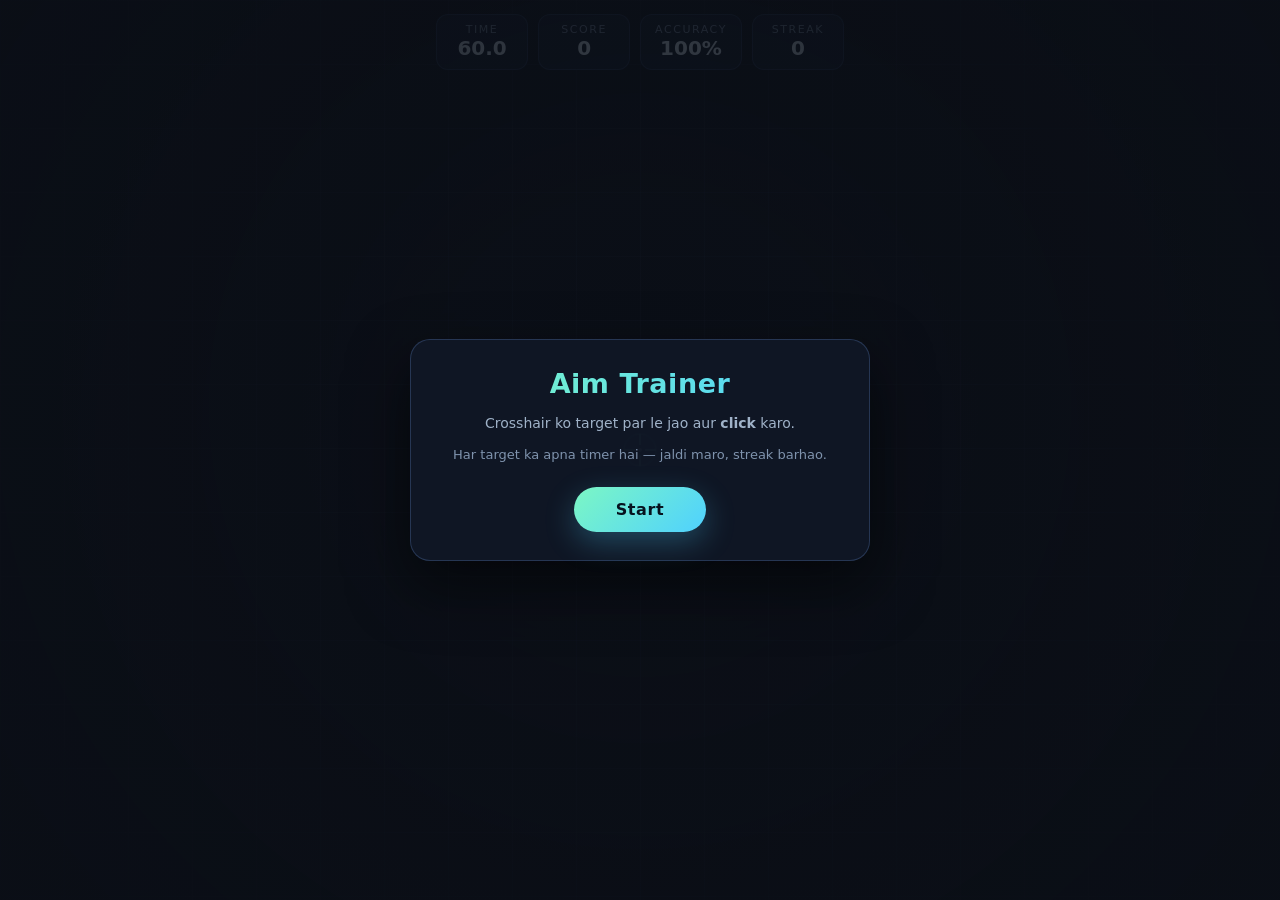
<file: aim-trainer.html>
<!DOCTYPE html>
<html lang="en">
<head>
<meta charset="UTF-8" />
<meta name="viewport" content="width=device-width, initial-scale=1.0, maximum-scale=1.0, user-scalable=no" />
<title>Aim Trainer — Arm Practice</title>
<style>
  * { margin: 0; padding: 0; box-sizing: border-box; }
  html, body { height: 100%; overflow: hidden; background: #0b0f17; }
  body {
    font-family: ui-sans-serif, system-ui, -apple-system, "Segoe UI", Roboto, Arial, sans-serif;
    color: #e6edf7;
    -webkit-user-select: none;
    user-select: none;
    -webkit-tap-highlight-color: transparent;
  }

  #game {
    position: fixed;
    inset: 0;
    display: block;
    width: 100%;
    height: 100%;
    cursor: none;
    touch-action: none;
  }

  /* ---------- HUD ---------- */
  .hud {
    position: fixed;
    top: 0; left: 0; right: 0;
    display: flex;
    gap: 10px;
    justify-content: center;
    flex-wrap: wrap;
    padding: 14px;
    pointer-events: none;
    z-index: 5;
  }
  .chip {
    display: flex;
    flex-direction: column;
    align-items: center;
    min-width: 92px;
    padding: 8px 14px;
    border-radius: 12px;
    background: rgba(18, 30, 48, 0.72);
    border: 1px solid rgba(120, 170, 255, 0.18);
    backdrop-filter: blur(6px);
    transition: border-color 0.2s ease;
  }
  .chip .label {
    font-size: 11px;
    letter-spacing: 0.14em;
    text-transform: uppercase;
    color: #7f93ad;
  }
  .chip .value {
    font-size: 20px;
    font-weight: 700;
    font-variant-numeric: tabular-nums;
    color: #dff1ff;
    line-height: 1.25;
  }
  .chip .value.hot { color: #7cf7c4; }
  .chip .value.warn { color: #ff8b8b; }

  /* ---------- Overlay ---------- */
  .overlay {
    position: fixed;
    inset: 0;
    display: grid;
    place-items: center;
    background: radial-gradient(circle at 50% 45%, rgba(11, 15, 23, 0.72), rgba(11, 15, 23, 0.96));
    z-index: 10;
    transition: opacity 0.25s ease;
  }
  .overlay.hidden { opacity: 0; pointer-events: none; }

  .panel {
    width: min(460px, 90vw);
    padding: 28px 26px;
    border-radius: 20px;
    text-align: center;
    background: rgba(16, 24, 38, 0.94);
    border: 1px solid rgba(120, 170, 255, 0.22);
    box-shadow: 0 24px 60px rgba(0, 0, 0, 0.55);
  }
  .panel h1 {
    font-size: 27px;
    letter-spacing: 0.02em;
    margin-bottom: 12px;
    background: linear-gradient(90deg, #7cf7c4, #4fd1ff);
    -webkit-background-clip: text;
    background-clip: text;
    color: transparent;
  }
  .panel p {
    font-size: 14px;
    line-height: 1.75;
    color: #9fb2c8;
    margin-bottom: 8px;
  }
  .panel .hint {
    font-size: 13px;
    color: #7f93ad;
    margin-bottom: 20px;
  }
  .panel .hint b { color: #dff1ff; font-weight: 600; }

  .stats-grid {
    display: grid;
    grid-template-columns: repeat(2, 1fr);
    gap: 10px;
    margin: 18px 0 22px;
  }
  .stats-grid .cell {
    background: rgba(255, 255, 255, 0.04);
    border: 1px solid rgba(120, 170, 255, 0.12);
    border-radius: 12px;
    padding: 10px 8px;
  }
  .stats-grid .cell span {
    display: block;
    font-size: 11px;
    letter-spacing: 0.12em;
    text-transform: uppercase;
    color: #7f93ad;
    margin-bottom: 4px;
  }
  .stats-grid .cell strong {
    font-size: 20px;
    font-variant-numeric: tabular-nums;
    color: #dff1ff;
  }

  .btn {
    appearance: none;
    border: 0;
    cursor: pointer;
    font: inherit;
    font-weight: 700;
    font-size: 16px;
    letter-spacing: 0.04em;
    padding: 13px 42px;
    border-radius: 999px;
    color: #06131f;
    background: linear-gradient(135deg, #7cf7c4, #4fd1ff);
    box-shadow: 0 10px 30px rgba(79, 209, 255, 0.28);
    transition: transform 0.12s ease, box-shadow 0.2s ease;
  }
  .btn:hover { transform: translateY(-2px); box-shadow: 0 14px 34px rgba(79, 209, 255, 0.38); }
  .btn:active { transform: translateY(0) scale(0.98); }
</style>
</head>
<body>

<canvas id="game"></canvas>

<div class="hud">
  <div class="chip"><span class="label">Time</span><span class="value" id="hudTime">60.0</span></div>
  <div class="chip"><span class="label">Score</span><span class="value" id="hudScore">0</span></div>
  <div class="chip"><span class="label">Accuracy</span><span class="value" id="hudAcc">100%</span></div>
  <div class="chip"><span class="label">Streak</span><span class="value" id="hudStreak">0</span></div>
</div>

<div class="overlay" id="overlay">
  <div class="panel" id="panel">
    <h1>Aim Trainer</h1>
    <p>Crosshair ko target par le jao aur <b>click</b> karo.</p>
    <p class="hint">Har target ka apna timer hai — jaldi maro, streak barhao.</p>
    <button class="btn" id="startBtn">Start</button>
  </div>
</div>

<script>
(() => {
  "use strict";

  /* =========================================================
     Setup
     ========================================================= */
  const canvas = document.getElementById("game");
  const ctx = canvas.getContext("2d");

  const overlay = document.getElementById("overlay");
  const panel = document.getElementById("panel");
  const startBtn = document.getElementById("startBtn");

  const hudTime = document.getElementById("hudTime");
  const hudScore = document.getElementById("hudScore");
  const hudAcc = document.getElementById("hudAcc");
  const hudStreak = document.getElementById("hudStreak");

  const GAME_TIME = 60;        // seconds
  const MAX_TARGETS = 3;       // simultaneous targets
  const SMOOTH_BASE = 0.70;    // lower = smoother/slower crosshair

  let W = 0;
  let H = 0;
  let vignette = null;

  /* =========================================================
     State
     ========================================================= */
  const state = {
    running: false,
    timeLeft: GAME_TIME,
    score: 0,
    hits: 0,
    shots: 0,
    streak: 0,
    bestStreak: 0,
    targets: [],
    particles: [],
    ripples: [],
    shake: 0,
    hitFlash: 0
  };

  const aim = { x: 0, y: 0 };   // smoothed crosshair
  const raw = { x: 0, y: 0 };   // raw pointer

  /* =========================================================
     Helpers
     ========================================================= */
  const rand = (min, max) => min + Math.random() * (max - min);
  const clamp = (v, min, max) => (v < min ? min : v > max ? max : v);
  const lerp = (a, b, t) => a + (b - a) * t;

  function easeOutBack(x) {
    const c1 = 1.70158;
    const c3 = c1 + 1;
    return 1 + c3 * Math.pow(x - 1, 3) + c1 * Math.pow(x - 1, 2);
  }

  /* =========================================================
     Audio (tiny WebAudio blips)
     ========================================================= */
  let audioCtx = null;

  function initAudio() {
    if (audioCtx) return;
    const AC = window.AudioContext || window.webkitAudioContext;
    if (AC) audioCtx = new AC();
  }

  function beep(freq, dur, type = "sine", vol = 0.05) {
    if (!audioCtx) return;
    const now = audioCtx.currentTime;
    const osc = audioCtx.createOscillator();
    const gain = audioCtx.createGain();

    osc.type = type;
    osc.frequency.setValueAtTime(freq, now);
    osc.frequency.exponentialRampToValueAtTime(Math.max(40, freq * 0.55), now + dur);

    gain.gain.setValueAtTime(vol, now);
    gain.gain.exponentialRampToValueAtTime(0.0001, now + dur);

    osc.connect(gain);
    gain.connect(audioCtx.destination);
    osc.start(now);
    osc.stop(now + dur + 0.02);
  }

  /* =========================================================
     Canvas sizing
     ========================================================= */
  function resize() {
    const dpr = Math.min(window.devicePixelRatio || 1, 2);
    W = window.innerWidth;
    H = window.innerHeight;

    canvas.width = Math.floor(W * dpr);
    canvas.height = Math.floor(H * dpr);
    canvas.style.width = W + "px";
    canvas.style.height = H + "px";

    ctx.setTransform(dpr, 0, 0, dpr, 0, 0);

    // cache vignette gradient
    vignette = ctx.createRadialGradient(W / 2, H / 2, Math.min(W, H) * 0.25, W / 2, H / 2, Math.max(W, H) * 0.78);
    vignette.addColorStop(0, "rgba(0,0,0,0)");
    vignette.addColorStop(1, "rgba(0,0,0,0.55)");

    // keep targets inside the new bounds
    for (const t of state.targets) {
      const pad = t.r + 20;
      t.x = clamp(t.x, pad, Math.max(pad, W - pad));
      t.y = clamp(t.y, pad, Math.max(pad, H - pad));
    }

    raw.x = clamp(raw.x || W / 2, 0, W);
    raw.y = clamp(raw.y || H / 2, 0, H);
    aim.x = clamp(aim.x || W / 2, 0, W);
    aim.y = clamp(aim.y || H / 2, 0, H);
  }

  /* =========================================================
     Targets
     ========================================================= */
  function difficulty() {
    return clamp(1 - state.timeLeft / GAME_TIME, 0, 1); // 0 -> easy, 1 -> hard
  }

  function spawnTarget() {
    const d = difficulty();
    const pad = 90;
    const minX = Math.min(pad, W / 2);
    const minY = Math.min(pad, H / 2);

    const r = lerp(48, 24, d) * rand(0.88, 1.12);
    const maxLife = lerp(2.6, 1.15, d) * rand(0.9, 1.15);

    let x = 0;
    let y = 0;
    let best = -1;

    // try a few times to avoid spawning on top of an existing target
    for (let attempt = 0; attempt < 12; attempt++) {
      const cx = rand(minX, Math.max(minX + 1, W - minX));
      const cy = rand(minY, Math.max(minY + 1, H - minY));
      let closest = Infinity;
      for (const t of state.targets) {
        const dist = Math.hypot(cx - t.x, cy - t.y) - t.r;
        if (dist < closest) closest = dist;
      }
      if (closest > best) {
        best = closest;
        x = cx;
        y = cy;
      }
      if (best > r * 2.4) break;
    }

    state.targets.push({
      x,
      y,
      r,
      age: 0,
      life: maxLife,
      maxLife,
      wobble: rand(0, Math.PI * 2),
      driftX: rand(-9, 9),
      driftY: rand(-9, 9)
    });
  }

  /* =========================================================
     Effects
     ========================================================= */
  function burst(x, y, r) {
    const count = 16;
    for (let i = 0; i < count; i++) {
      const a = (i / count) * Math.PI * 2 + rand(-0.2, 0.2);
      const speed = rand(90, 260);
      state.particles.push({
        x,
        y,
        vx: Math.cos(a) * speed,
        vy: Math.sin(a) * speed,
        size: rand(1.6, 3.6),
        life: rand(0.28, 0.6),
        maxLife: 0.6,
        hue: Math.random() < 0.4 ? "#7cf7c4" : "#4fd1ff"
      });
    }
    state.ripples.push({ x, y, radius: r * 0.6, maxRadius: r * 2.6, life: 0.42, maxLife: 0.42 });
    state.hitFlash = 1;
  }

  function missEffect(x, y) {
    state.ripples.push({ x, y, radius: 2, maxRadius: 26, life: 0.26, maxLife: 0.26, bad: true });
  }

  /* =========================================================
     Game flow
     ========================================================= */
  function resetGame() {
    state.timeLeft = GAME_TIME;
    state.score = 0;
    state.hits = 0;
    state.shots = 0;
    state.streak = 0;
    state.bestStreak = 0;
    state.targets.length = 0;
    state.particles.length = 0;
    state.ripples.length = 0;
    state.shake = 0;
    state.hitFlash = 0;
    updateHud();
  }

  function startGame() {
    initAudio();
    resetGame();
    state.running = true;
    for (let i = 0; i < MAX_TARGETS; i++) spawnTarget();
    overlay.classList.add("hidden");
    beep(520, 0.12, "triangle", 0.04);
  }

  function endGame() {
    state.running = false;
    state.targets.length = 0;

    const acc = state.shots > 0 ? Math.round((state.hits / state.shots) * 100) : 100;

    panel.innerHTML =
      '<h1>Time Up!</h1>' +
      '<div class="stats-grid">' +
        '<div class="cell"><span>Score</span><strong>' + state.score + "</strong></div>" +
        '<div class="cell"><span>Accuracy</span><strong>' + acc + "%</strong></div>" +
        '<div class="cell"><span>Hits</span><strong>' + state.hits + "</strong></div>" +
        '<div class="cell"><span>Best Streak</span><strong>' + state.bestStreak + "</strong></div>" +
      "</div>" +
      '<button class="btn" id="startBtn">Play Again</button>';

    document.getElementById("startBtn").addEventListener("click", startGame);
    overlay.classList.remove("hidden");
    beep(300, 0.3, "sine", 0.05);
  }

  function updateHud() {
    hudTime.textContent = state.timeLeft.toFixed(1);
    hudScore.textContent = state.score;

    const acc = state.shots > 0 ? Math.round((state.hits / state.shots) * 100) : 100;
    hudAcc.textContent = acc + "%";
    hudStreak.textContent = state.streak;

    hudTime.classList.toggle("warn", state.timeLeft <= 10);
    hudAcc.classList.toggle("hot", acc >= 80 && state.shots >= 5);
    hudStreak.classList.toggle("hot", state.streak >= 5);
  }

  /* =========================================================
     Shooting
     ========================================================= */
  function shoot() {
    if (!state.running) return;

    state.shots++;

    let index = -1;
    for (let i = state.targets.length - 1; i >= 0; i--) {
      const t = state.targets[i];
      const dx = aim.x - t.x;
      const dy = aim.y - t.y;
      if (dx * dx + dy * dy <= t.r * t.r) {
        index = i;
        break;
      }
    }

    if (index >= 0) {
      const t = state.targets[index];
      state.targets.splice(index, 1);

      state.hits++;
      state.streak++;
      if (state.streak > state.bestStreak) state.bestStreak = state.streak;

      const bonus = Math.min(state.streak, 20) * 10;
      state.score += 100 + bonus;

      burst(t.x, t.y, t.r);
      beep(620 + Math.min(state.streak, 14) * 45, 0.08, "triangle", 0.045);
      spawnTarget();
    } else {
      state.streak = 0;
      state.score = Math.max(0, state.score - 15);
      state.shake = 7;
      missEffect(aim.x, aim.y);
      beep(150, 0.09, "sawtooth", 0.028);
    }

    updateHud();
  }

  /* =========================================================
     Update
     ========================================================= */
  function update(dt) {
    // --- smooth crosshair (frame-rate independent) ---
    const k = 1 - Math.pow(SMOOTH_BASE, dt * 60);
    aim.x += (raw.x - aim.x) * k;
    aim.y += (raw.y - aim.y) * k;

    // --- timer ---
    if (state.running) {
      state.timeLeft -= dt;
      if (state.timeLeft <= 0) {
        state.timeLeft = 0;
        updateHud();
        endGame();
      } else {
        updateHud();
      }
    }

    // --- targets ---
    for (let i = state.targets.length - 1; i >= 0; i--) {
      const t = state.targets[i];
      t.age += dt;
      t.wobble += dt * 1.6;

      // gentle drift so the target feels alive
      const drift = state.running ? 1 : 0.35;
      t.x += t.driftX * dt * drift;
      t.y += t.driftY * dt * drift;

      const pad = t.r + 12;
      if (t.x < pad || t.x > W - pad) {
        t.driftX *= -1;
        t.x = clamp(t.x, pad, Math.max(pad, W - pad));
      }
      if (t.y < pad || t.y > H - pad) {
        t.driftY *= -1;
        t.y = clamp(t.y, pad, Math.max(pad, H - pad));
      }

      if (state.running) {
        t.life -= dt;
        if (t.life <= 0) {
          state.targets.splice(i, 1);
          state.streak = 0;
          updateHud();
          spawnTarget();
        }
      }
    }

    // keep the arena populated
    if (state.running && state.targets.length < MAX_TARGETS) {
      spawnTarget();
    }

    // --- particles ---
    for (let i = state.particles.length - 1; i >= 0; i--) {
      const p = state.particles[i];
      p.life -= dt;
      if (p.life <= 0) {
        state.particles.splice(i, 1);
        continue;
      }
      p.x += p.vx * dt;
      p.y += p.vy * dt;
      p.vx *= 0.92;
      p.vy *= 0.92;
    }

    // --- ripples ---
    for (let i = state.ripples.length - 1; i >= 0; i--) {
      const r = state.ripples[i];
      r.life -= dt;
      if (r.life <= 0) {
        state.ripples.splice(i, 1);
        continue;
      }
      const p = 1 - r.life / r.maxLife;
      r.radius = lerp(r.radius, r.maxRadius, p * 0.35 + 0.1);
    }

    // --- misc decay ---
    state.shake *= Math.pow(0.001, dt);
    if (state.shake < 0.15) state.shake = 0;
    state.hitFlash = Math.max(0, state.hitFlash - dt * 4);
  }

  /* =========================================================
     Render
     ========================================================= */
  function drawBackground() {
    ctx.fillStyle = "#0b0f17";
    ctx.fillRect(0, 0, W, H);

    const gap = 64;
    ctx.lineWidth = 1;
    ctx.strokeStyle = "rgba(120, 170, 255, 0.055)";
    ctx.beginPath();
    for (let x = 0.5; x <= W; x += gap) {
      ctx.moveTo(x, 0);
      ctx.lineTo(x, H);
    }
    for (let y = 0.5; y <= H; y += gap) {
      ctx.moveTo(0, y);
      ctx.lineTo(W, y);
    }
    ctx.stroke();

    if (vignette) {
      ctx.fillStyle = vignette;
      ctx.fillRect(0, 0, W, H);
    }
  }

  function drawRipples() {
    for (const r of state.ripples) {
      const a = Math.max(0, r.life / r.maxLife);
      ctx.beginPath();
      ctx.arc(r.x, r.y, r.radius, 0, Math.PI * 2);
      ctx.lineWidth = r.bad ? 2 : 3;
      ctx.strokeStyle = r.bad
        ? "rgba(255, 110, 110, " + (a * 0.7).toFixed(3) + ")"
        : "rgba(124, 247, 196, " + (a * 0.85).toFixed(3) + ")";
      ctx.stroke();
    }
  }

  function drawTargets() {
    for (const t of state.targets) {
      const grow = Math.min(1, t.age / 0.14);
      const s = Math.max(0, easeOutBack(grow));
      const r = t.r * s;
      if (r <= 0.5) continue;

      const lifeRatio = clamp(t.life / t.maxLife, 0, 1);
      const pulse = 1 + Math.sin(t.wobble) * 0.03;

      ctx.save();
      ctx.translate(t.x, t.y);
      ctx.scale(pulse, pulse);

      // soft glow
      ctx.shadowColor = "rgba(79, 209, 255, 0.75)";
      ctx.shadowBlur = 20;

      // body
      ctx.beginPath();
      ctx.arc(0, 0, r, 0, Math.PI * 2);
      ctx.fillStyle = "rgba(18, 38, 63, 0.92)";
      ctx.fill();

      // outer ring
      ctx.lineWidth = 3;
      ctx.strokeStyle = "#4fd1ff";
      ctx.stroke();

      ctx.shadowBlur = 0;

      // middle ring
      ctx.beginPath();
      ctx.arc(0, 0, r * 0.58, 0, Math.PI * 2);
      ctx.lineWidth = 2;
      ctx.strokeStyle = "rgba(139, 233, 255, 0.75)";
      ctx.stroke();

      // bullseye
      ctx.beginPath();
      ctx.arc(0, 0, Math.max(2, r * 0.17), 0, Math.PI * 2);
      ctx.fillStyle = "#ff5f6d";
      ctx.fill();

      ctx.restore();

      // lifetime arc
      ctx.beginPath();
      ctx.arc(t.x, t.y, t.r + 9, -Math.PI / 2, -Math.PI / 2 + Math.PI * 2 * lifeRatio);
      ctx.lineWidth = 2;
      ctx.strokeStyle = lifeRatio < 0.3
        ? "rgba(255, 140, 140, 0.85)"
        : "rgba(255, 255, 255, 0.35)";
      ctx.stroke();
    }
  }

  function drawParticles() {
    for (const p of state.particles) {
      const a = clamp(p.life / p.maxLife, 0, 1);
      ctx.globalAlpha = a;
      ctx.fillStyle = p.hue;
      ctx.beginPath();
      ctx.arc(p.x, p.y, p.size * a, 0, Math.PI * 2);
      ctx.fill();
    }
    ctx.globalAlpha = 1;
  }

  function drawCrosshair() {
    const x = aim.x;
    const y = aim.y;
    const flash = state.hitFlash;

    ctx.save();
    ctx.translate(x, y);

    // outer glow ring
    ctx.beginPath();
    ctx.arc(0, 0, 16 + flash * 8, 0, Math.PI * 2);
    ctx.lineWidth = 2;
    ctx.strokeStyle = flash > 0
      ? "rgba(124, 247, 196, " + (0.35 + flash * 0.6).toFixed(3) + ")"
      : "rgba(124, 247, 196, 0.35)";
    ctx.stroke();

    // cross lines
    const gap = 5 + flash * 3;
    const len = 11;
    ctx.lineWidth = 2;
    ctx.strokeStyle = "#7cf7c4";
    ctx.shadowColor = "rgba(124, 247, 196, 0.85)";
    ctx.shadowBlur = 10;

    ctx.beginPath();
    ctx.moveTo(0, -gap); ctx.lineTo(0, -gap - len);
    ctx.moveTo(0, gap);  ctx.lineTo(0, gap + len);
    ctx.moveTo(-gap, 0); ctx.lineTo(-gap - len, 0);
    ctx.moveTo(gap, 0);  ctx.lineTo(gap + len, 0);
    ctx.stroke();

    // center dot
    ctx.shadowBlur = 0;
    ctx.beginPath();
    ctx.arc(0, 0, 1.8, 0, Math.PI * 2);
    ctx.fillStyle = "#ffffff";
    ctx.fill();

    ctx.restore();
  }

  function render() {
    ctx.setTransform(1, 0, 0, 1, 0, 0);
    const dpr = Math.min(window.devicePixelRatio || 1, 2);
    ctx.setTransform(dpr, 0, 0, dpr, 0, 0);

    drawBackground();

    ctx.save();
    if (state.shake > 0) {
      ctx.translate(rand(-state.shake, state.shake), rand(-state.shake, state.shake));
    }
    drawRipples();
    drawTargets();
    drawParticles();
    ctx.restore();

    drawCrosshair();
  }

  /* =========================================================
     Loop
     ========================================================= */
  let last = performance.now();

  function loop(now) {
    const dt = Math.min((now - last) / 1000, 0.05);
    last = now;

    update(dt);
    render();

    requestAnimationFrame(loop);
  }

  /* =========================================================
     Input
     ========================================================= */
  canvas.addEventListener("pointermove", (e) => {
    raw.x = e.clientX;
    raw.y = e.clientY;
  });

  canvas.addEventListener("pointerdown", (e) => {
    initAudio();
    if (audioCtx && audioCtx.state === "suspended") audioCtx.resume();

    // touch / pen: snap instantly so the tap lands where you pressed
    if (e.pointerType !== "mouse") {
      aim.x = e.clientX;
      aim.y = e.clientY;
    }
    raw.x = e.clientX;
    raw.y = e.clientY;

    shoot();
    e.preventDefault();
  });

  canvas.addEventListener("contextmenu", (e) => e.preventDefault());

  window.addEventListener("resize", resize);
  window.addEventListener("orientationchange", () => setTimeout(resize, 120));

  window.addEventListener("keydown", (e) => {
    if (e.code === "Space" || e.code === "Enter") {
      if (!state.running && !overlay.classList.contains("hidden")) {
        startGame();
        e.preventDefault();
      }
    }
  });

  startBtn.addEventListener("click", startGame);

  /* =========================================================
     Boot
     ========================================================= */
  raw.x = window.innerWidth / 2;
  raw.y = window.innerHeight / 2;
  aim.x = raw.x;
  aim.y = raw.y;

  resize();
  requestAnimationFrame(loop);
})();
</script>
</body>
</html>
</file>
